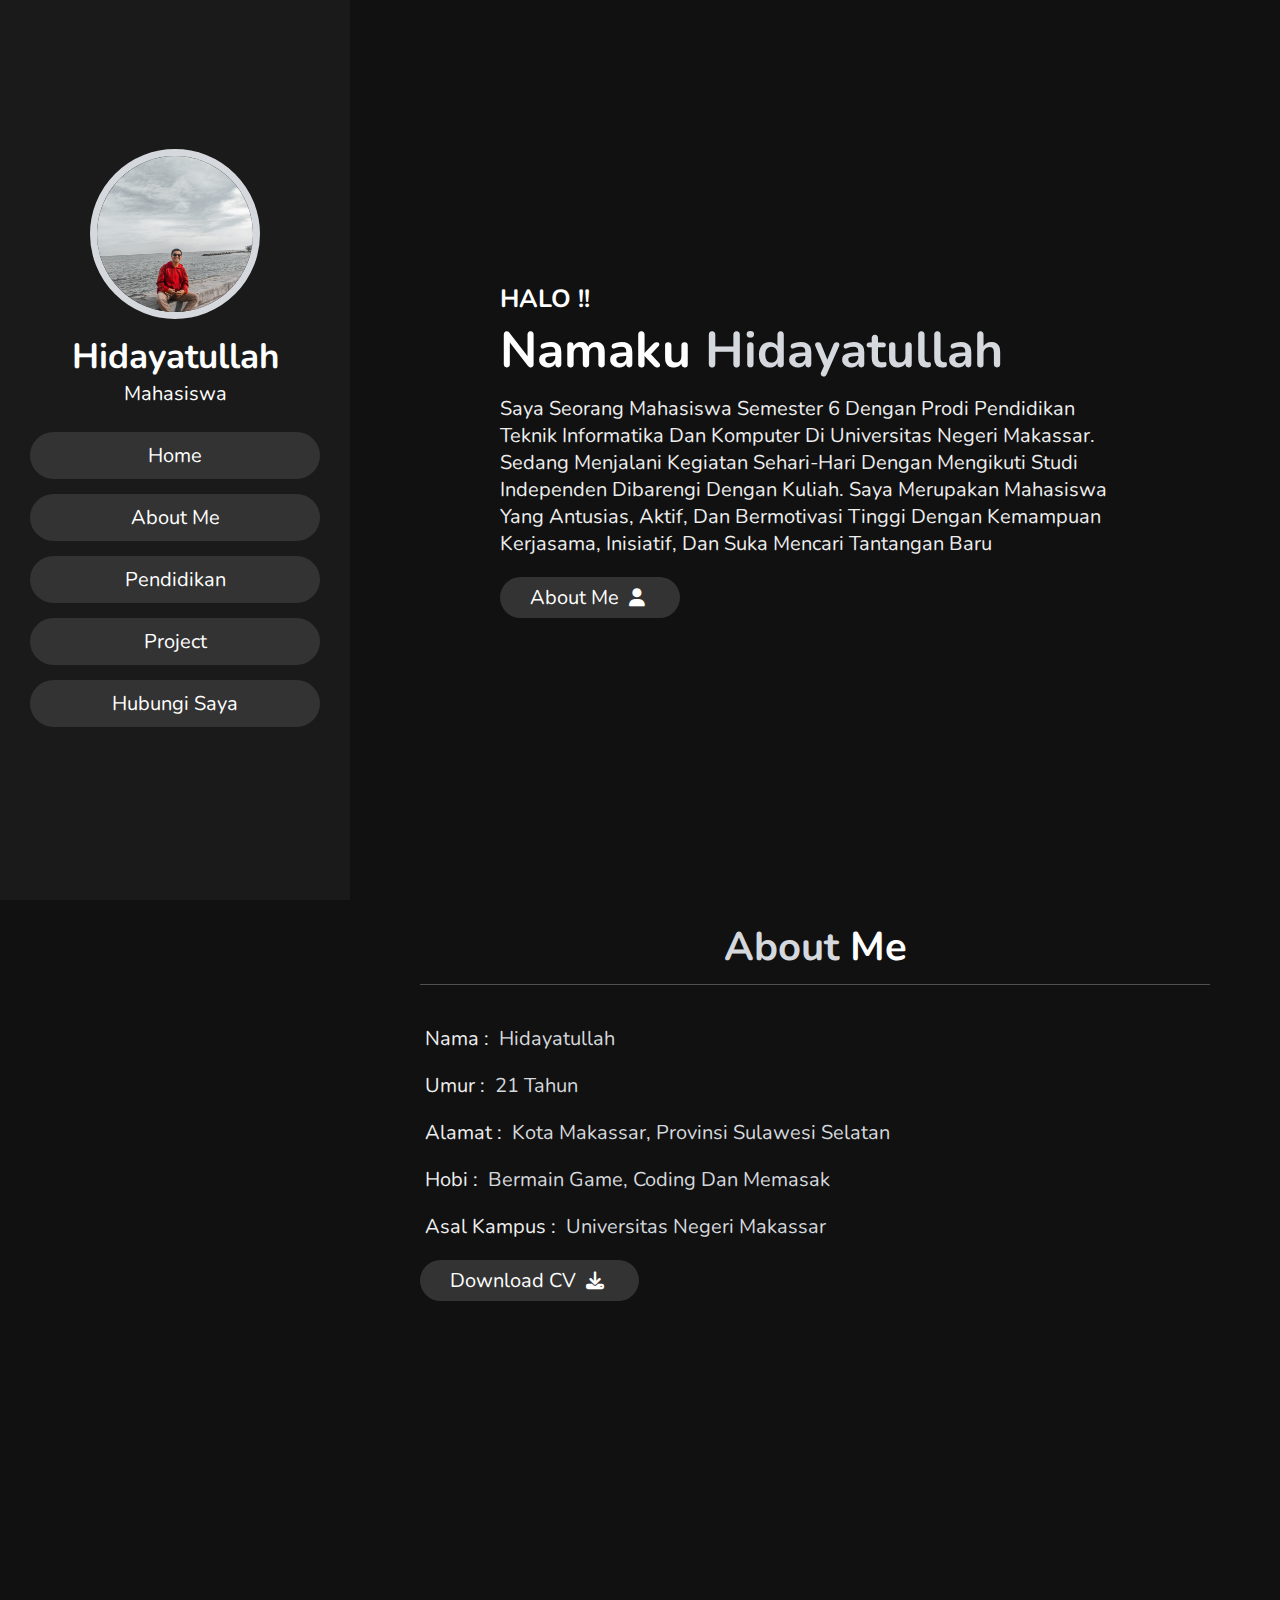
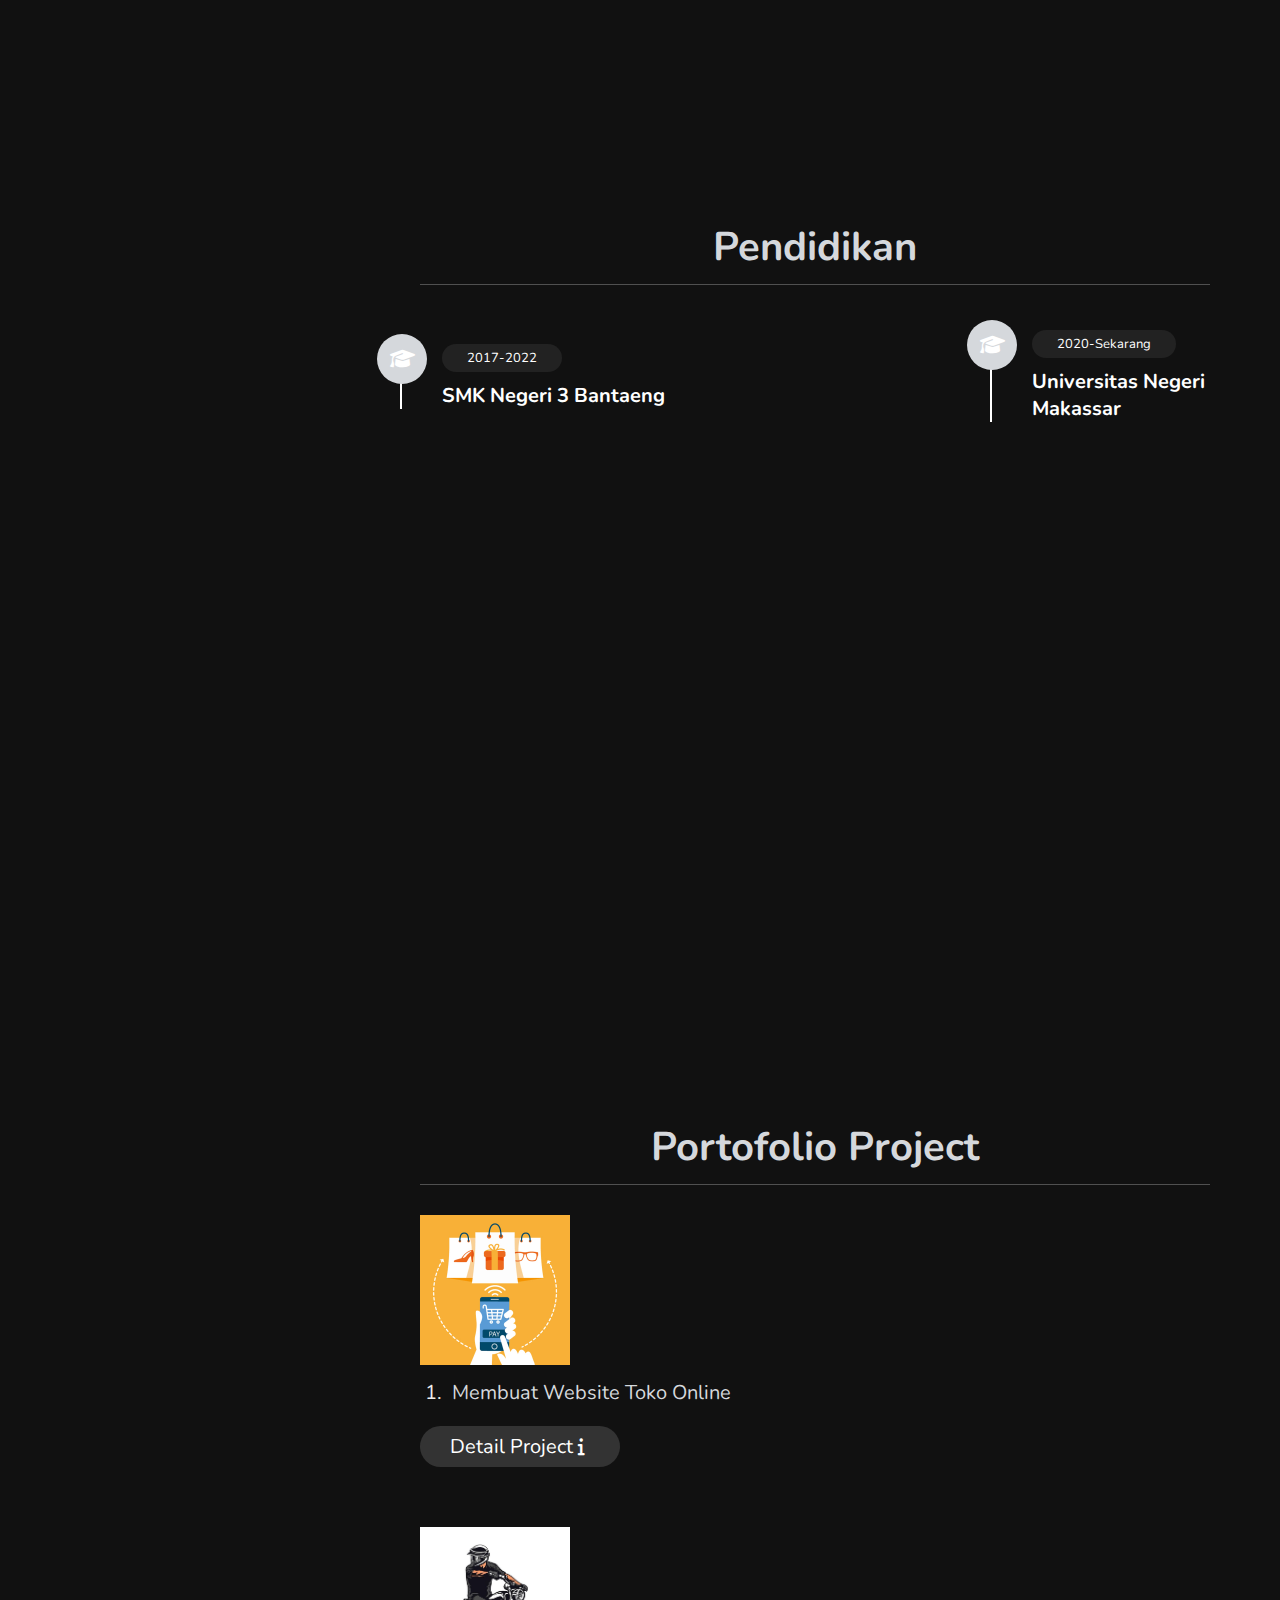
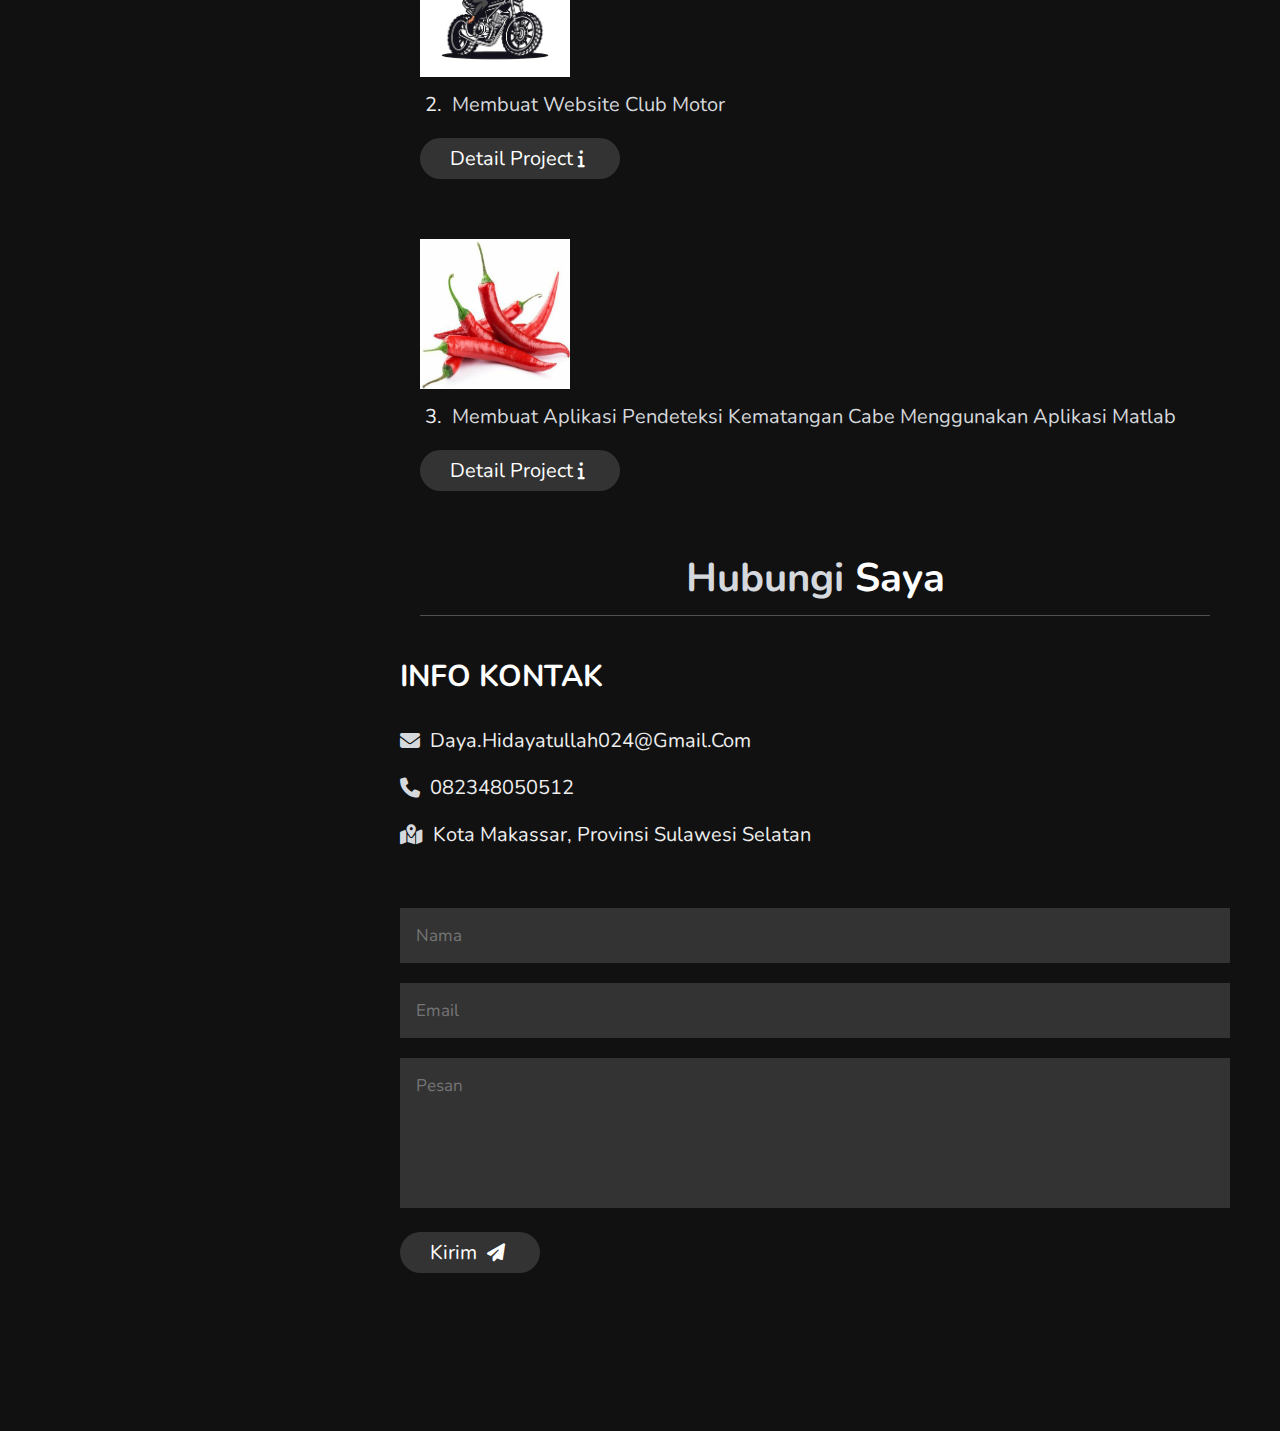
<file: index.html>
<!DOCTYPE html>
<html lang="en">
  <head>
    <meta charset="UTF-8" />
    <meta http-equiv="X-UA-Compatible" content="IE=edge" />
    <meta name="viewport" content="width=device-width, initial-scale=1.0" />
    <link
      rel="stylesheet"
      href="https://cdnjs.cloudflare.com/ajax/libs/font-awesome/6.3.0/css/all.min.css"
    />
    <link rel="stylesheet" href="style1.css" />
    <title>Hidayatullah</title>
  </head>
  <body>
    <!--halaman header-->
    <header>
      <div class="user">
        <img src="gambar1.jpg" alt="" />
        <h3 class="nama">Hidayatullah</h3>
        <p class="tentang">Mahasiswa</p>
      </div>

      <nav class="navbar">
        <ul>
          <li><a href="#home">Home</a></li>
          <li><a href="#about">About Me</a></li>
          <li><a href="#education">Pendidikan</a></li>
          <li><a href="#tugas1">Project</a></li>
          <li><a href="#contact">Hubungi Saya</a></li>
        </ul>
      </nav>
    </header>

    <div id="menu" class="fa fa-bars"></div>

    <section class="home" id="home">
      <h3>HALO !!</h3>
      <h1>Namaku <span>Hidayatullah</span></h1>
      <p>
        Saya seorang mahasiswa semester 6 dengan prodi Pendidikan Teknik
        Informatika dan Komputer di Universitas Negeri Makassar. Sedang
        menjalani kegiatan sehari-hari dengan mengikuti Studi Independen
        dibarengi dengan kuliah. Saya merupakan mahasiswa yang antusias, aktif,
        dan bermotivasi tinggi dengan kemampuan kerjasama, inisiatif, dan suka
        mencari tantangan baru
      </p>
      <a href="#about"
        ><button class="btn">About Me <i class="fas fa-user"></i></button
      ></a>
    </section>

    <section class="about" id="about">
      <h1 class="heading"><span>About</span> Me</h1>

      <div class="row">
        <div class="info">
          <h3><span> Nama :</span> Hidayatullah</h3>
          <h3><span> Umur :</span> 21 Tahun</h3>
          <h3>
            <span> Alamat :</span> Kota Makassar, Provinsi Sulawesi Selatan
          </h3>
          <h3><span> Hobi :</span> Bermain Game, Coding dan Memasak</h3>
          <h3><span> Asal Kampus :</span> Universitas Negeri Makassar</h3>
          <a
            href="https://drive.google.com/file/d/1jH1Zmftvp2r7Tf8yVTHZIuJRW2230V30/view?usp=share_link"
            ><button class="btn">
              Download CV <i class="fas fa-download"></i></button
          ></a>
        </div>
      </div>
    </section>

    <section class="education" id="education">
      <h1 class="heading"><span>Pendidikan</span></h1>

      <div class="box-container">
        <div class="box">
          <i class="fas fa-graduation-cap"></i>
          <span>2017-2022</span>
          <h3>SMK Negeri 3 Bantaeng</h3>
        </div>

        <div class="box">
          <i class="fas fa-graduation-cap"></i>
          <span>2020-Sekarang</span>
          <h3>Universitas Negeri Makassar</h3>
        </div>
      </div>
    </section>

    <section class="tugas1" id="tugas1">
      <h1 class="heading"><span>Portofolio Project</span></h1>

      <div class="row2">
        <div class="info1">
          <img
            src="gambar2.jpeg"
            alt="Deskripsi gambar"
            width="150"
            height="150"
          />
          <h3><span> 1. </span> Membuat Website Toko Online</h3>
          <a href="project.html"
            ><button class="btn">
              Detail Project<i class="fas fa-info"></i></button
          ></a>
        </div>
      </div>

      <div class="row2">
        <div class="info1">
          <img
            src="gambar3.jpeg"
            alt="Deskripsi gambar"
            width="150"
            height="150"
          />
          <h3><span> 2. </span> Membuat Website Club Motor</h3>
          <a href="project2.html"
            ><button class="btn">
              Detail Project<i class="fas fa-info"></i></button
          ></a>
        </div>
      </div>

      <div class="row2">
        <div class="info1">
          <img
            src="gambar 4.jpeg"
            alt="Deskripsi gambar"
            width="150"
            height="150"
          />
          <h3>
            <span> 3. </span> Membuat Aplikasi Pendeteksi Kematangan Cabe
            Menggunakan Aplikasi Matlab
          </h3>
          <a href="project3.html"
            ><button class="btn">
              Detail Project<i class="fas fa-info"></i></button
          ></a>
        </div>
      </div>
    </section>

    <section class="contact" id="contact">
      <h1 class="heading"><span>Hubungi</span> Saya</h1>
      <div class="row">
        <div class="content">
          <h3 class="title">Info Kontak</h3>

          <div class="info">
            <h3>
              <i class="fas fa-envelope"></i> daya.hidayatullah024@gmail.com
            </h3>
            <h3><i class="fas fa-phone"></i> 082348050512</h3>
            <h3>
              <i class="fas fa-map-marked-alt"></i> Kota Makassar, Provinsi
              Sulawesi Selatan
            </h3>
          </div>
        </div>

        <form action="">
          <input type="text" class="box" placeholder="Nama" />
          <input type="email" class="box" placeholder="Email" />
          <textarea
            name=""
            id=""
            cols="30"
            rows="10"
            class="box message"
            placeholder="Pesan"
          ></textarea>
          <button type="submit" class="btn">
            Kirim <i class="fas fa-paper-plane"></i>
          </button>
        </form>
      </div>
    </section>

    <a href="#home" class="top">
      <img src="scroll.png" alt="" />
    </a>

    <script src="https://cdnjs.cloudflare.com/ajax/libs/jquery/3.6.3/jquery.min.js"></script>
    <script src="costum.js"></script>
  </body>
</html>
</file>
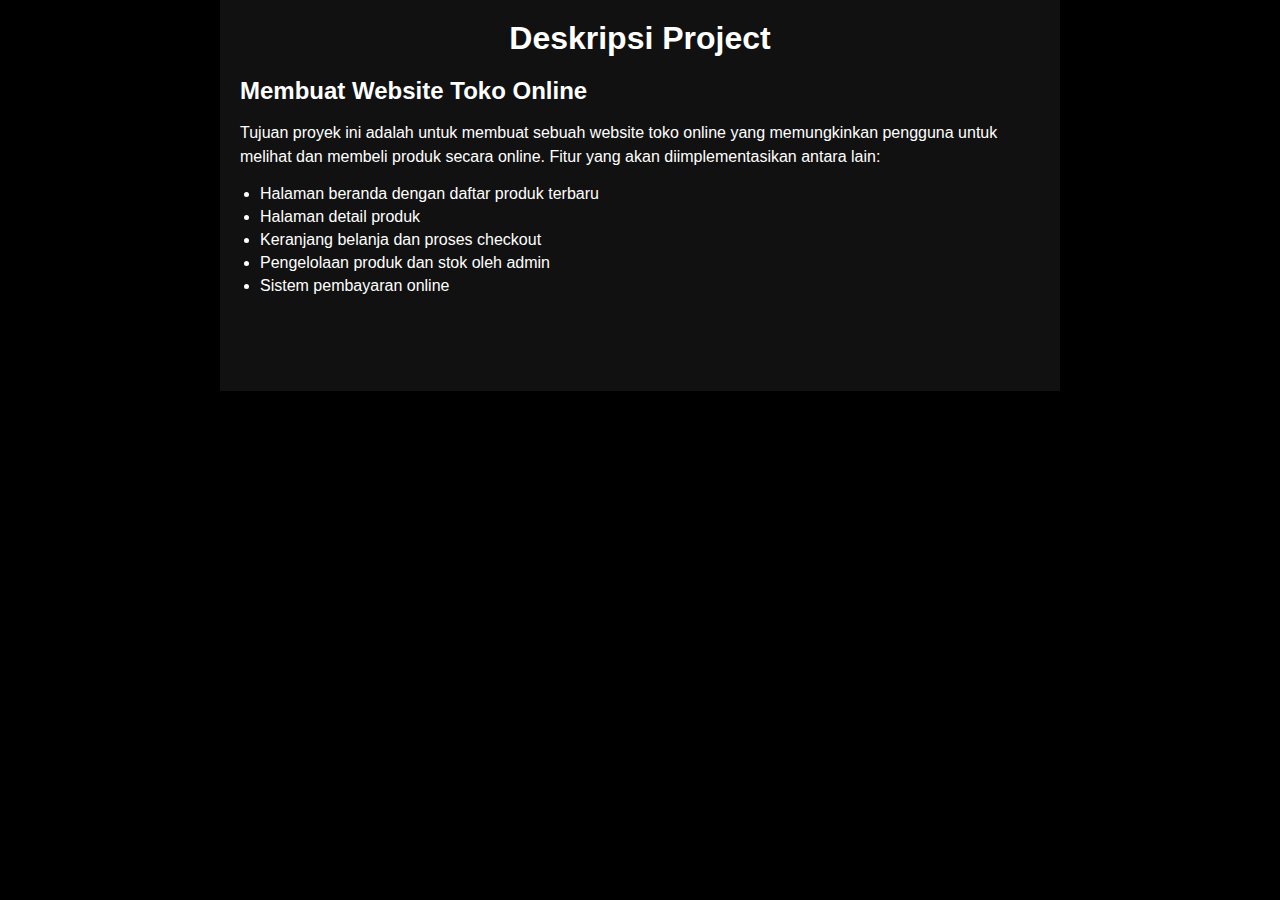
<file: project.html>
<!DOCTYPE html>
<html>
  <head>
    <title>Dashboard Proyek</title>
    <link rel="stylesheet" type="text/css" href="style.css" />
  </head>
  <body>
    <div class="container">
      <h1>Deskripsi Project</h1>

      <div class="project">
        <h2>Membuat Website Toko Online</h2>
        <p>
          Tujuan proyek ini adalah untuk membuat sebuah website toko online yang
          memungkinkan pengguna untuk melihat dan membeli produk secara online.
          Fitur yang akan diimplementasikan antara lain:
        </p>
        <ul>
          <li>Halaman beranda dengan daftar produk terbaru</li>
          <li>Halaman detail produk</li>
          <li>Keranjang belanja dan proses checkout</li>
          <li>Pengelolaan produk dan stok oleh admin</li>
          <li>Sistem pembayaran online</li>
        </ul>
      </div>
    </div>
  </body>
</html>
</file>
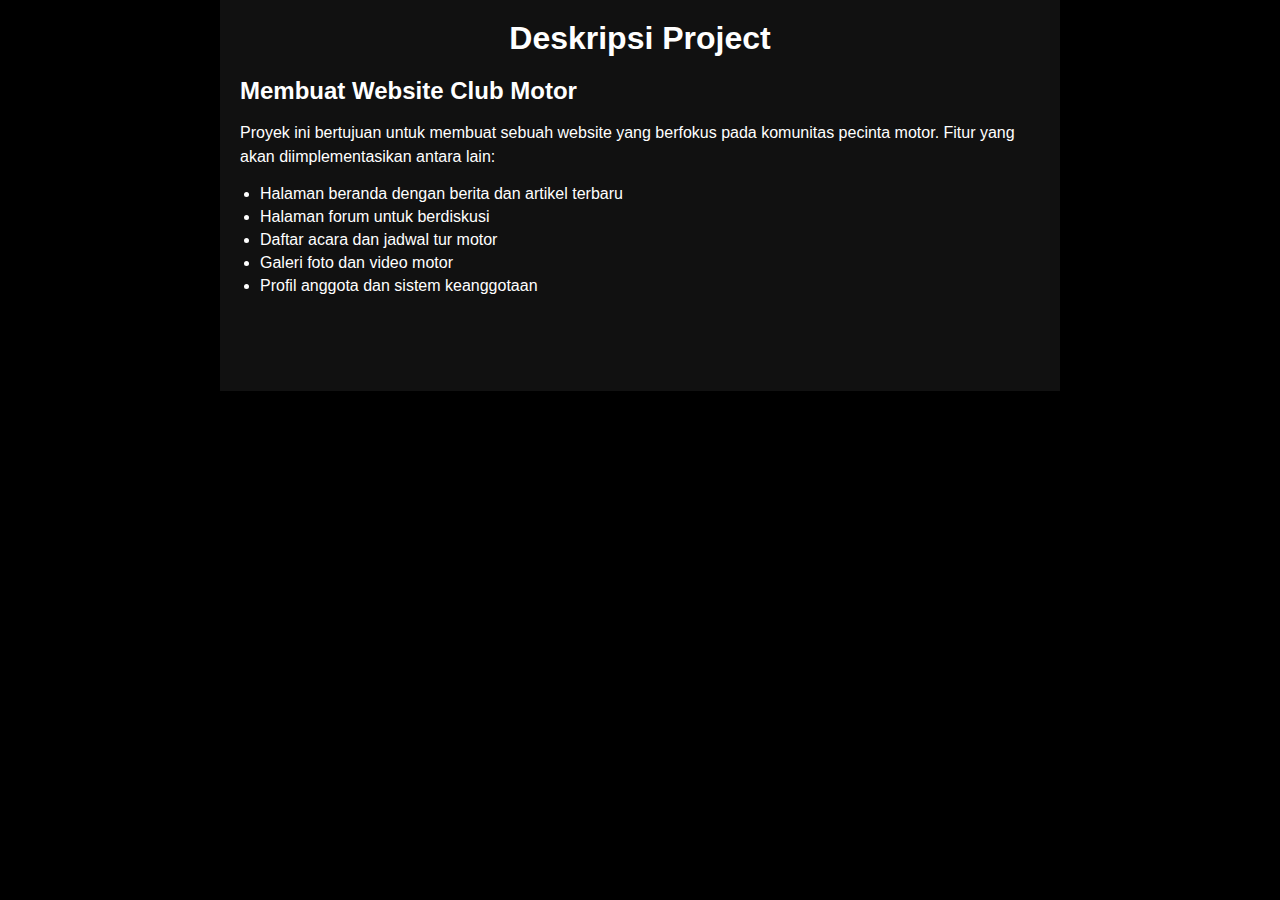
<file: project2.html>
<!DOCTYPE html>
<html>
  <head>
    <title>Dashboard Proyek</title>
    <link rel="stylesheet" type="text/css" href="style.css" />
  </head>
  <body>
    <div class="container">
      <h1>Deskripsi Project</h1>
      <div class="project">
        <h2>Membuat Website Club Motor</h2>
        <p>
          Proyek ini bertujuan untuk membuat sebuah website yang berfokus pada
          komunitas pecinta motor. Fitur yang akan diimplementasikan antara
          lain:
        </p>
        <ul>
          <li>Halaman beranda dengan berita dan artikel terbaru</li>
          <li>Halaman forum untuk berdiskusi</li>
          <li>Daftar acara dan jadwal tur motor</li>
          <li>Galeri foto dan video motor</li>
          <li>Profil anggota dan sistem keanggotaan</li>
        </ul>
      </div>
    </div>
  </body>
</html>
</file>
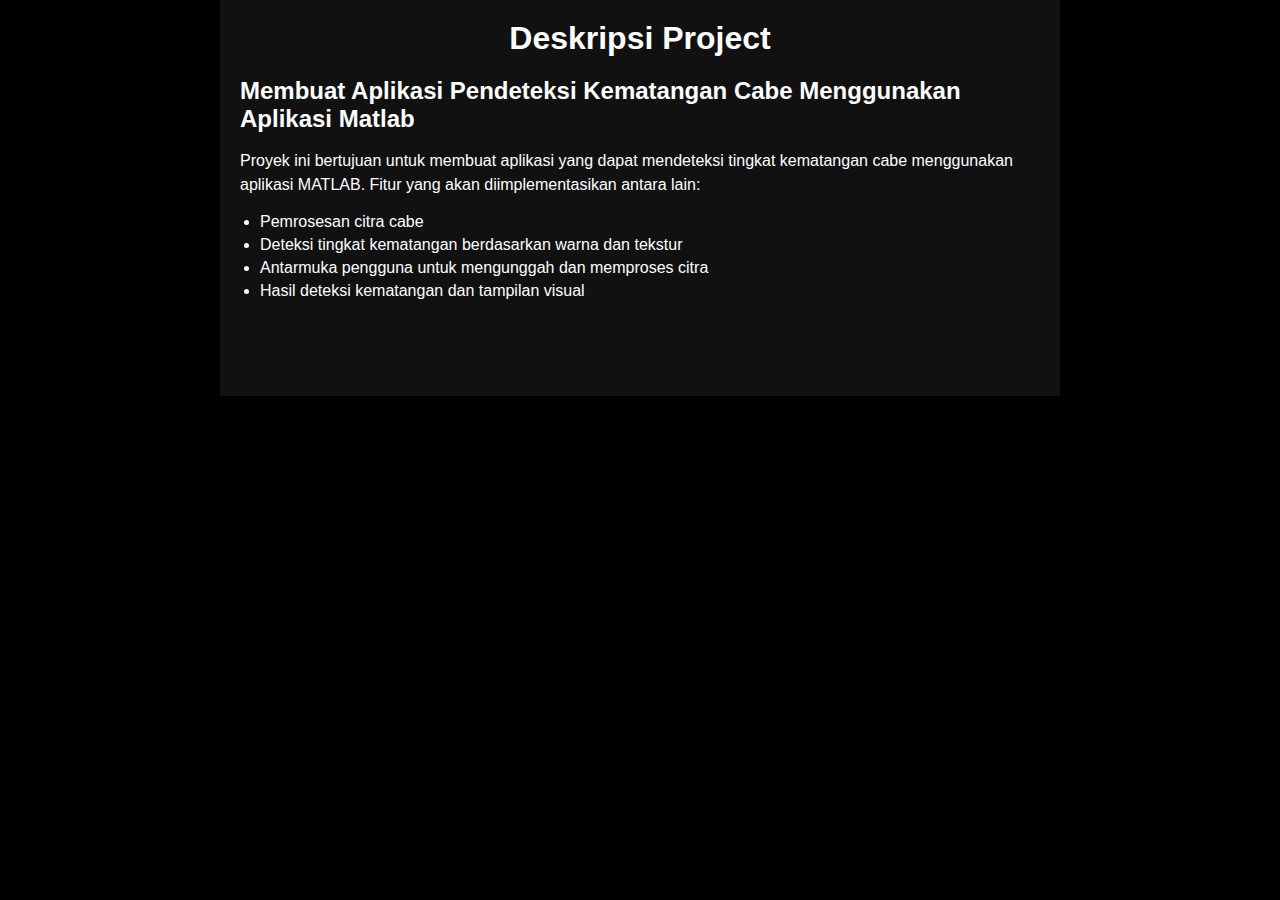
<file: project3.html>
<!DOCTYPE html>
<html>
  <head>
    <title>Dashboard Proyek</title>
    <link rel="stylesheet" type="text/css" href="style.css" />
  </head>
  <body>
    <div class="container">
      <h1>Deskripsi Project</h1>
      <div class="project">
        <h2>
          Membuat Aplikasi Pendeteksi Kematangan Cabe Menggunakan Aplikasi
          Matlab
        </h2>
        <p>
          Proyek ini bertujuan untuk membuat aplikasi yang dapat mendeteksi
          tingkat kematangan cabe menggunakan aplikasi MATLAB. Fitur yang akan
          diimplementasikan antara lain:
        </p>
        <ul>
          <li>Pemrosesan citra cabe</li>
          <li>Deteksi tingkat kematangan berdasarkan warna dan tekstur</li>
          <li>Antarmuka pengguna untuk mengunggah dan memproses citra</li>
          <li>Hasil deteksi kematangan dan tampilan visual</li>
        </ul>
      </div>
    </div>
  </body>
</html>
</file>
<file: style1.css>
@import url("https://fonts.googleapis.com/css2?family=Nunito:wght@200;300;400;600&display=swap");

:root {
  --white: #d5d8dc;
}

* {
  font-family: "Nunito", sans-serif;
  margin: 0;
  padding: 0;
  box-sizing: border-box;
  text-decoration: none;
  outline: none;
  border: none;
  text-transform: capitalize;
  transition: all 0.2s linear;
}

*::selection {
  background: var(--white);
  color: #333;
}

html {
  font-size: 62.5%;
  overflow-x: hidden;
}

html::-webkit-scrollbar {
  width: 1.4rem;
}

html::-webkit-scrollbar-track {
  background: #222;
}

html::-webkit-scrollbar-thumb {
  background: var(--white);
}

body {
  background: #111;
  overflow-x: hidden;
  padding-left: 35rem;
}

section {
  min-height: 100vh;
  padding: 1rem;
}

.btn {
  padding: 0.7rem 3rem;
  background: #333;
  color: #fff;
  cursor: pointer;
  margin-top: 1rem;
  font-size: 2rem;
  border-radius: 5rem;
}

.btn i {
  padding: 0 0.5rem;
  font-size: 1.8rem;
}

.btn:hover {
  background: var(--white);
}

.heading {
  text-align: center;
  margin: 0 6rem;
  font-size: 4rem;
  padding: 1rem;
  border-bottom: 0.1rem solid #fff4;
  color: #fff;
}

.heading span {
  color: var(--white);
}

header {
  position: fixed;
  top: 0;
  left: 0;
  z-index: 1000;
  height: 100%;
  width: 35rem;
  background: #1a1a1a;
  display: flex;
  align-items: center;
  justify-content: center;
  flex-flow: column;
  text-align: center;
}

header .user img {
  height: 17rem;
  width: 17rem;
  border-radius: 50%;
  object-fit: cover;
  margin-bottom: 1rem;
  border: 0.7rem solid var(--white);
}

header .user .nama {
  font-size: 3.5rem;
  color: #fff;
}

header .user .tentang {
  font-size: 2rem;
  color: #fff;
}

header .navbar {
  width: 100%;
}

header .navbar ul {
  list-style: none;
  padding: 1rem 3rem;
}

header .navbar ul li a {
  display: block;
  padding: 1rem;
  margin: 1.5rem 0;
  background: #333;
  color: #fff;
  font-size: 2rem;
  border-radius: 5rem;
}

header .navbar ul li a:hover {
  background: var(--white);
}

#menu {
  position: fixed;
  top: 2rem;
  right: 2rem;
  background: #333;
  color: #fff;
  cursor: pointer;
  font-size: 2.5rem;
  padding: 1rem 1.5rem;
  z-index: 1000;
  display: none;
}

.home {
  display: flex;
  justify-content: center;
  flex-flow: column;
  padding: 0 15rem;
}

.home h3 {
  font-size: 2.5rem;
  color: #fff;
}

.home h1 {
  font-size: 5rem;
  color: #fff;
}

.home h1 span {
  color: var(--white);
}

.home p {
  font-size: 2rem;
  color: #eee;
  padding: 1rem 0;
}

.about .row {
  display: flex;
  align-items: center;
  justify-content: center;
  flex-wrap: wrap;
  padding: 1rem 0;
}

.about .row .info {
  flex: 1 1 48rem;
  padding: 2rem 1rem;
  padding-left: 6rem;
}

.about .row .info h3 {
  font-size: 2rem;
  color: var(--white);
  padding: 1rem 0;
  font-weight: normal;
}

.about .row .info h3 span {
  color: #eee;
  padding: 0 0.5rem;
}

.education .box-container {
  display: flex;
  align-items: center;
  justify-content: space-between;
  flex-wrap: wrap;
  padding: 1rem 0;
  padding-left: 3rem;
}

.education .box-container .box {
  width: 27rem;
  margin: 4rem 1rem;
  padding-left: 4rem;
  border-left: 0.2rem solid #fff;
  position: relative;
}

.education .box-container .box span {
  font-size: 1.3rem;
  background: #222;
  color: #fff;
  border-radius: 5rem;
  padding: 0.5rem 2.5rem;
}

.education .box-container .box h3 {
  font-size: 2rem;
  color: #fff;
  padding-top: 1.5rem;
}

.education .box-container .box i {
  position: absolute;
  top: -1.5rem;
  left: -2.5rem;
  height: 5rem;
  width: 5rem;
  border-radius: 50%;
  line-height: 5rem;
  text-align: center;
  font-size: 2rem;
  color: #fff;
  background: var(--white);
}

.tugas1 .row2 {
  display: flex;
  align-items: center;
  justify-content: center;
  flex-wrap: wrap;
  padding: 1rem 0;
}

.tugas1 .row2 .info1 {
  flex: 1 1 48rem;
  padding: 2rem 1rem;
  padding-left: 6rem;
}

.tugas1 .row2 .info1 h3 {
  font-size: 2rem;
  color: var(--white);
  padding: 1rem 0;
  font-weight: normal;
}

.tugas1 .row2 .info1 h3 span {
  color: #eee;
  padding: 0 0.5rem;
}

.tugas2 .row3 {
  display: flex;
  align-items: center;
  justify-content: center;
  flex-wrap: wrap;
  padding: 1rem 0;
}

.tugas2 .row3 .info2 {
  flex: 1 1 48rem;
  padding: 2rem 1rem;
  padding-left: 6rem;
}

.tugas2 .row3 .info2 h3 {
  font-size: 2rem;
  color: var(--white);
  padding: 1rem 0;
  font-weight: normal;
}

.tugas2 .row3 .info2 h3 span {
  color: #eee;
  padding: 0 0.5rem;
}

.contact .row {
  display: flex;
  align-items: center;
  justify-content: center;
  flex-wrap: wrap;
}

.contact .row .content {
  flex: 1 1 30rem;
  padding: 4rem;
  padding-bottom: 0;
}

.contact .row form {
  flex: 1 1 45rem;
  padding: 2rem;
  margin: 2rem;
  margin-bottom: 4rem;
}

.contact .row form .box {
  padding: 1.6rem;
  margin: 1rem 0;
  background: #333;
  color: #fff;
  text-transform: none;
  font-size: 1.7rem;
  width: 100%;
}

.contact .row form .box::placeholder {
  text-transform: capitalize;
}

.contact .row form .message {
  height: 15rem;
  resize: none;
}

.contact .row .content .title {
  text-transform: uppercase;
  color: #fff;
  font-size: 3rem;
  padding-bottom: 2rem;
}

.contact .row .content .info h3 {
  display: flex;
  align-items: center;
  font-size: 2rem;
  color: #eee;
  padding: 1rem 0;
  font-weight: normal;
}

.contact .row .content .info h3 i {
  padding-right: 1rem;
  color: var(--white);
}

.top {
  position: fixed;
  bottom: 1rem;
  right: 2rem;
  z-index: 100;
  display: none;
}

@media (max-width: 1200px) {
  html {
    font-size: 55%;
  }

  .home {
    padding: 1rem 4rem;
  }
}

@media (max-width: 991px) {
  header {
    left: -120%;
  }

  #menu {
    display: block;
  }

  header.toggle {
    left: 0%;
  }
}

@media (max-width: 768px) {
  html {
    font-size: 50%;
  }
}

@media (max-width: 400px) {
  header {
    width: 100vw;
  }

  .heading {
    margin: 0 3rem;
  }

  .education .box-container .box {
    width: 100%;
  }

  .contact .row form {
    margin: 3rem 0;
  }
}
</file>
<file: style.css>
body {
  font-family: Arial, sans-serif;
  background-color: #000;
  color: #fff;
  margin: 0;
  padding: 0;
}

.container {
  max-width: 800px;
  margin: 0 auto;
  padding: 20px;
  background-color: #111;
  box-shadow: 0 0 10px rgba(0, 0, 0, 0.1);
}

h1 {
  text-align: center;
  margin-top: 0;
  margin-bottom: 20px;
  color: #fff;
}

.project {
  margin-bottom: 40px;
  padding-bottom: 20px;
  border-bottom: 1px solid #333;
}

.project:last-child {
  border-bottom: none;
}

.project h2 {
  margin-top: 0;
  margin-bottom: 10px;
  color: #fff;
}

.project p {
  margin-bottom: 10px;
  line-height: 1.5;
}

.project ul {
  padding-left: 20px;
}

.project li {
  margin-bottom: 5px;
}

a {
  color: #007bff;
  text-decoration: none;
}

a:hover {
  text-decoration: underline;
}

.gambar4 {
  margin-bottom: 50%;
}
</file>
